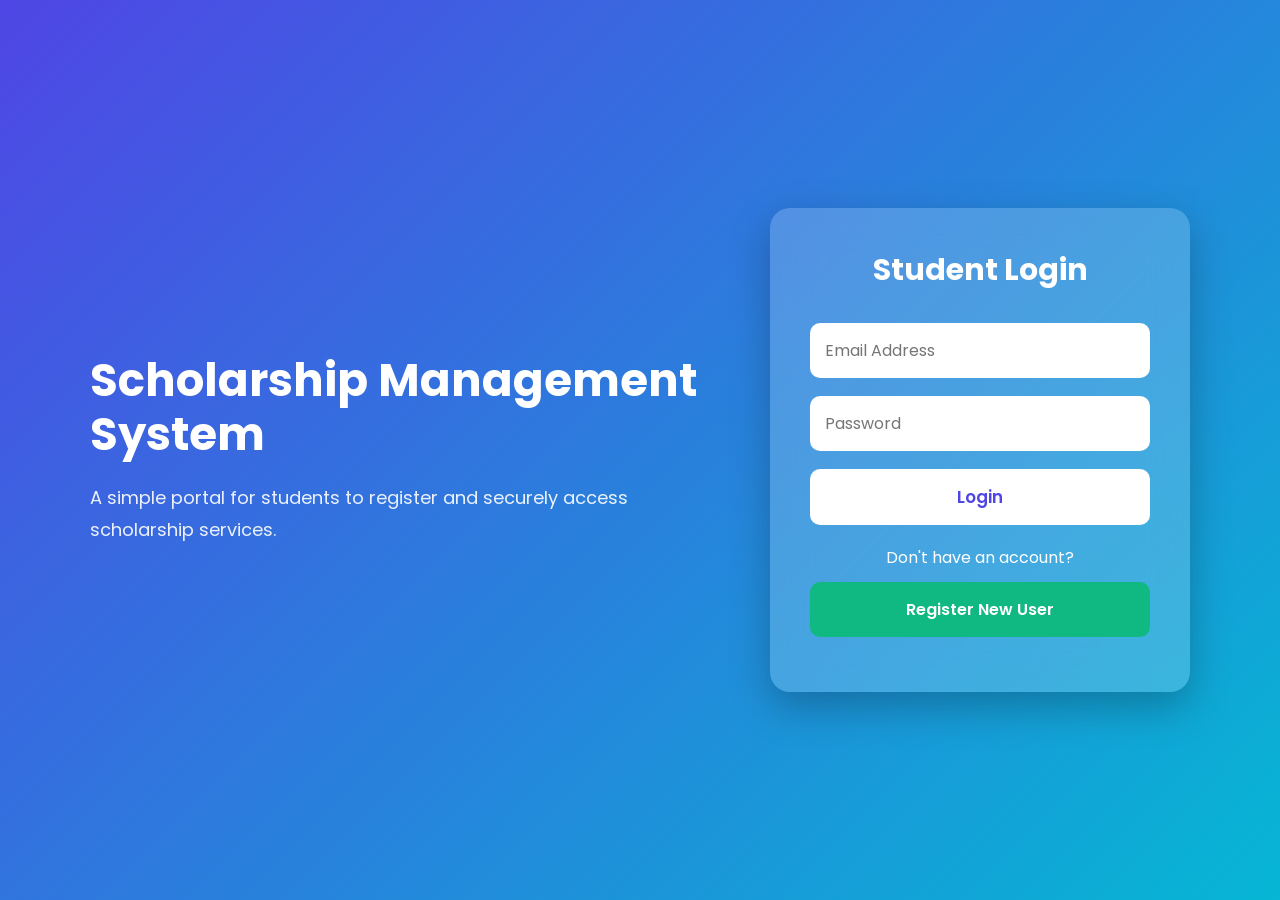
<file: index.html>
<!DOCTYPE html>
<html lang="en">

<head>
    <meta charset="UTF-8">
    <meta name="viewport" content="width=device-width, initial-scale=1.0">
    <title>Scholarship Management System</title>

    <link rel="stylesheet" href="style.css">

    <link href="https://fonts.googleapis.com/css2?family=Poppins:wght@300;400;500;600;700&display=swap"
        rel="stylesheet">
</head>

<body>

    <div class="container">

        <div class="left-panel">
            <h1>Scholarship Management System</h1>
            <p>
                A simple portal for students to register and securely access
                scholarship services.
            </p>
        </div>

        <div class="login-box">

            <h2>Student Login</h2>

            <input type="email" id="loginEmail" placeholder="Email Address">

            <input type="password" id="loginPassword" placeholder="Password">

            <button onclick="login()">Login</button>

            <div class="bottom-text">
                Don't have an account?
            </div>

            <a href="register.html" class="register-btn">
                Register New User
            </a>

            <p id="loginMessage"></p>

        </div>

    </div>

    <script src="script.js"></script>

</body>

</html>
</file>
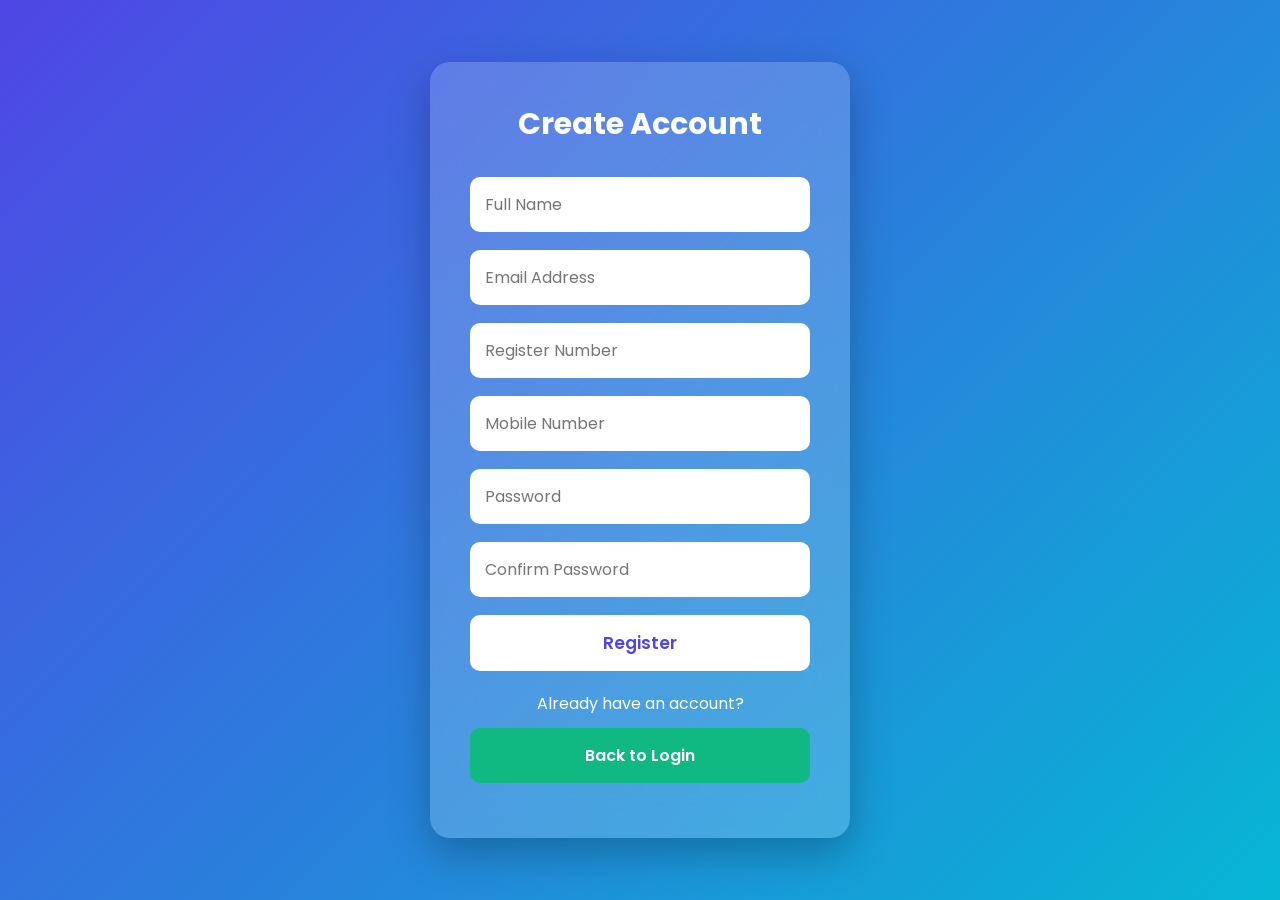
<file: register.html>
<!DOCTYPE html>
<html lang="en">

<head>
    <meta charset="UTF-8">
    <meta name="viewport" content="width=device-width, initial-scale=1.0">
    <title>Register | Scholarship Management System</title>

    <link rel="stylesheet" href="style.css">

    <link href="https://fonts.googleapis.com/css2?family=Poppins:wght@300;400;500;600;700&display=swap"
        rel="stylesheet">
</head>

<body>

<div class="container">

<div class="login-box">

<h2>Create Account</h2>

<input type="text" id="name" placeholder="Full Name">

<input type="email" id="email" placeholder="Email Address">

<input type="text" id="regno" placeholder="Register Number">

<input type="text" id="mobile" placeholder="Mobile Number">

<input type="password" id="password" placeholder="Password">

<input type="password" id="confirmPassword" placeholder="Confirm Password">

<button onclick="register()">Register</button>

<div class="bottom-text">
Already have an account?
</div>

<a href="index.html" class="register-btn">
Back to Login
</a>

<p id="registerMessage"></p>

</div>

</div>

<script>

function register(){

let name=document.getElementById("name").value.trim();
let email=document.getElementById("email").value.trim();
let regno=document.getElementById("regno").value.trim();
let mobile=document.getElementById("mobile").value.trim();
let password=document.getElementById("password").value;
let confirm=document.getElementById("confirmPassword").value;

if(name=="" || email=="" || regno=="" || mobile=="" || password=="" || confirm==""){

document.getElementById("registerMessage").innerHTML="Please fill all fields.";
return;

}

if(password!=confirm){

document.getElementById("registerMessage").innerHTML="Passwords do not match.";
return;

}

let user={

name:name,
email:email,
regno:regno,
mobile:mobile,
password:password

};

localStorage.setItem("student",JSON.stringify(user));

alert("Registration Successful!");

window.location.href="index.html";

}

</script>

</body>

</html>
</file>
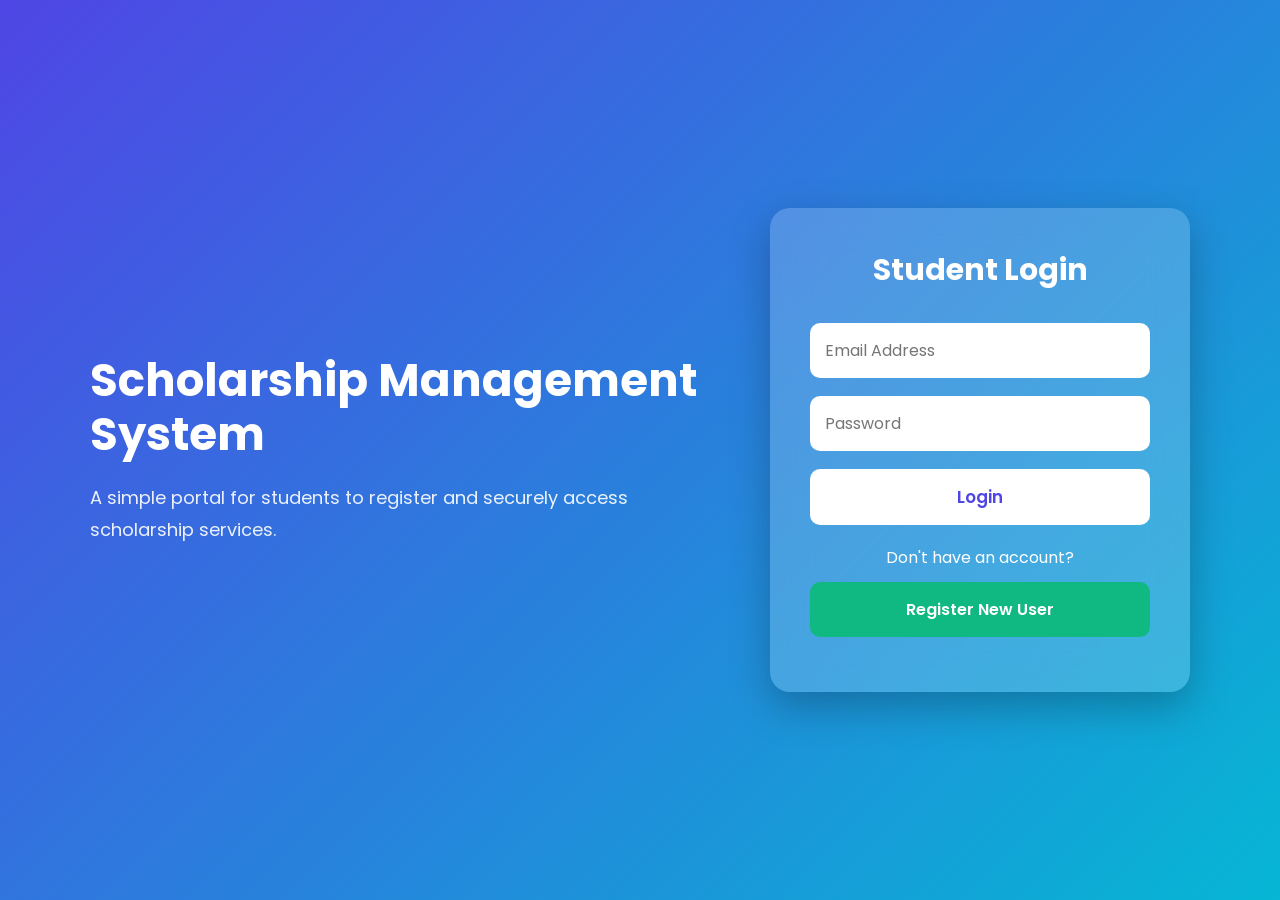
<file: welcome.html>
<!DOCTYPE html>
<html lang="en">

<head>

<meta charset="UTF-8">
<meta name="viewport" content="width=device-width, initial-scale=1.0">

<title>Welcome</title>

<link rel="stylesheet" href="style.css">

<link href="https://fonts.googleapis.com/css2?family=Poppins:wght@300;400;500;600;700&display=swap"
rel="stylesheet">

<style>

.welcome-card{

width:500px;
background:rgba(255,255,255,.18);
backdrop-filter:blur(18px);
padding:40px;
border-radius:20px;
text-align:center;
box-shadow:0 15px 40px rgba(0,0,0,.25);
color:white;

}

.welcome-card h1{

margin-bottom:15px;
font-size:32px;

}

.info{

margin:15px 0;
font-size:18px;

}

.logout{

margin-top:25px;
width:100%;
padding:15px;
border:none;
border-radius:10px;
background:white;
color:#4f46e5;
font-size:17px;
font-weight:600;
cursor:pointer;

}

.logout:hover{

background:#ecebff;

}

</style>

</head>

<body>

<div class="welcome-card">

<h1>Scholarship Management System</h1>

<h2>Welcome</h2>

<div class="info">
<b>Name :</b>
<span id="name"></span>
</div>

<div class="info">
<b>Email :</b>
<span id="email"></span>
</div>

<div class="info">
<b>Register Number :</b>
<span id="regno"></span>
</div>

<button class="logout" onclick="logout()">
Logout
</button>

</div>

<script>

let user=JSON.parse(localStorage.getItem("loggedUser"));

if(user==null){

window.location.href="index.html";

}

document.getElementById("name").innerHTML=user.name;
document.getElementById("email").innerHTML=user.email;
document.getElementById("regno").innerHTML=user.regno;

function logout(){

localStorage.removeItem("loggedUser");

window.location.href="index.html";

}

</script>

</body>

</html>
</file>
<file: style.css>
/* Google Font */
@import url('https://fonts.googleapis.com/css2?family=Poppins:wght@300;400;500;600;700&display=swap');

*{
    margin:0;
    padding:0;
    box-sizing:border-box;
    font-family:'Poppins',sans-serif;
}

body{
    min-height:100vh;
    display:flex;
    justify-content:center;
    align-items:center;
    background:linear-gradient(135deg,#4f46e5,#06b6d4);
    padding:20px;
}

.container{
    width:100%;
    max-width:1100px;
    display:flex;
    justify-content:center;
    align-items:center;
    gap:50px;
}

.left-panel{
    flex:1;
    color:white;
}

.left-panel h1{
    font-size:45px;
    margin-bottom:20px;
    line-height:1.2;
}

.left-panel p{
    font-size:18px;
    opacity:.9;
    line-height:1.8;
}

.login-box{
    width:420px;
    background:rgba(255,255,255,.18);
    backdrop-filter:blur(18px);
    border-radius:20px;
    padding:40px;
    box-shadow:0 15px 40px rgba(0,0,0,.25);
}

.login-box h2{
    color:#fff;
    text-align:center;
    margin-bottom:30px;
    font-size:30px;
}

.login-box input{
    width:100%;
    padding:15px;
    margin-bottom:18px;
    border:none;
    outline:none;
    border-radius:10px;
    font-size:16px;
    background:#fff;
}

.login-box input:focus{
    box-shadow:0 0 8px rgba(255,255,255,.7);
}

.login-box button{
    width:100%;
    padding:15px;
    border:none;
    border-radius:10px;
    background:#ffffff;
    color:#4f46e5;
    font-size:17px;
    font-weight:600;
    cursor:pointer;
    transition:.3s;
}

.login-box button:hover{
    transform:translateY(-3px);
    background:#ecebff;
}

.bottom-text{
    color:#fff;
    text-align:center;
    margin-top:20px;
    margin-bottom:12px;
}

.register-btn{
    display:block;
    width:100%;
    text-align:center;
    text-decoration:none;
    padding:15px;
    border-radius:10px;
    background:#10b981;
    color:white;
    font-weight:600;
    transition:.3s;
}

.register-btn:hover{
    background:#059669;
}

#loginMessage,
#registerMessage{
    color:#ffe082;
    text-align:center;
    margin-top:15px;
    font-weight:500;
}

@media(max-width:900px){

.container{
    flex-direction:column;
}

.left-panel{
    text-align:center;
}

.left-panel h1{
    font-size:34px;
}

.login-box{
    width:100%;
    max-width:420px;
}

}
</file>
